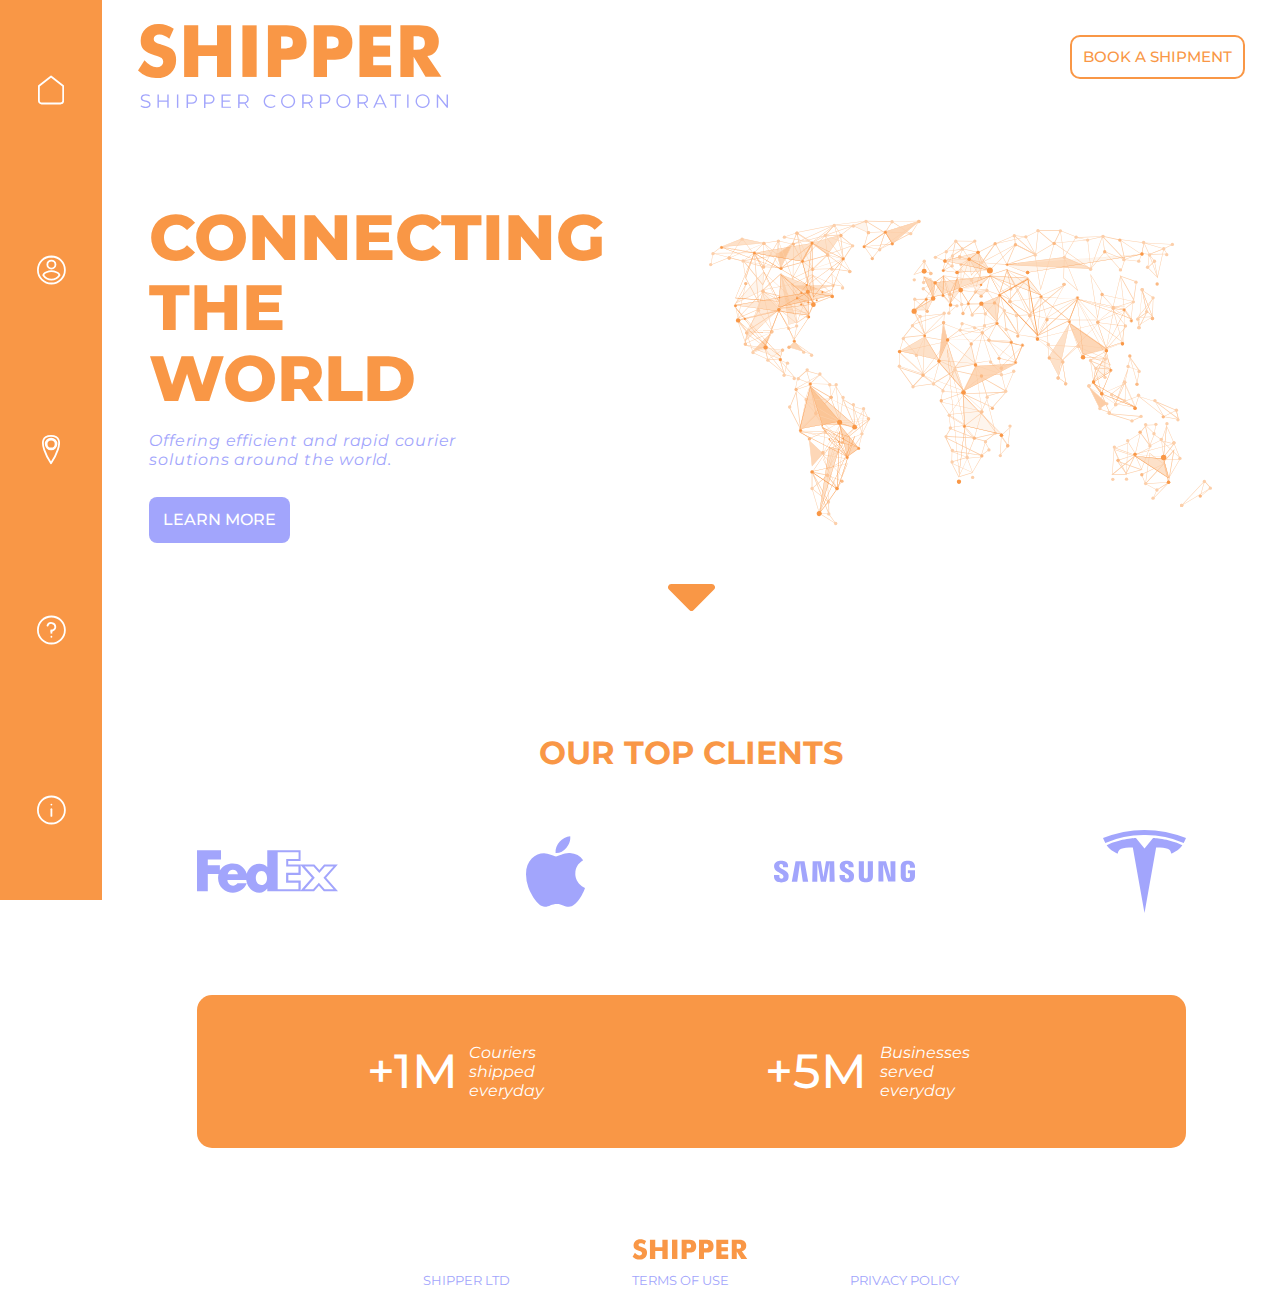
<file: index.html>
<!DOCTYPE html>
<html lang="en">
<head>
    <meta charset="UTF-8">
    <meta name="viewport" content="width=device-width, initial-scale=1.0">
    <link rel="stylesheet" href="./Styles/style.css">
    <title>SHIPPER</title>
</head>
<body>
    <nav class="navbar">
        <ul class="nav-list">
            <li>
                <a href="#">
                    <svg class="icons" xmlns="http://www.w3.org/2000/svg" width="43.5" height="48" viewBox="0 0 43.5 48">
                        <defs>
                          <style>
                            .cls-1 {
                              fill: none;
                              stroke: currentColor;
                              stroke-linecap: round;
                              stroke-linejoin: round;
                              stroke-width: 3px;
                            }
                          </style>
                        </defs>
                        <path id="home" class="cls-1" d="M4.5,18.75,24.75,3,45,18.75V43.5A4.5,4.5,0,0,1,40.5,48H9a4.5,4.5,0,0,1-4.5-4.5Z" transform="translate(-3 -1.5)"/>
                      </svg>
                </a>
            </li>
            <li>
                <a href="#">
                    <svg class="icons" xmlns="http://www.w3.org/2000/svg" width="48" height="48" viewBox="0 0 48 48">
                        <defs>
                          <style>
                            .cls-1 {
                              fill: none;
                              stroke: currentColor;
                              stroke-width: 3px;
                            }
                          </style>
                        </defs>
                        <path id="account" class="cls-1" d="M25.5,3A22.5,22.5,0,1,0,48,25.5,22.508,22.508,0,0,0,25.5,3Zm0,6.75a6.75,6.75,0,1,1-6.75,6.75A6.741,6.741,0,0,1,25.5,9.75Zm0,31.95A16.2,16.2,0,0,1,12,34.455c.068-4.478,9-6.93,13.5-6.93,4.478,0,13.433,2.453,13.5,6.93A16.2,16.2,0,0,1,25.5,41.7Z" transform="translate(-1.5 -1.5)"/>
                      </svg>
                      
                </a>
            </li>
            <li>
                <a href="./track.html">
                    <svg class="icons" xmlns="http://www.w3.org/2000/svg" width="30.064" height="49.911" viewBox="0 0 30.064 49.911">
                        <defs>
                          <style>
                            .cls-1, .cls-3 {
                              fill: none;
                            }
                      
                            .cls-1 {
                              stroke: currentColor;
                              stroke-width: 3px;
                            }
                      
                            .cls-2 {
                              stroke: none;
                            }
                          </style>
                        </defs>
                        <g id="track" transform="translate(-121.999 -592.288)">
                          <path id="Path_8" data-name="Path 8" class="cls-1" d="M473.888,604.7S443.444,559,473.888,559,473.888,604.7,473.888,604.7Z" transform="translate(-336.857 34.792)"/>
                          <g id="Ellipse_2" data-name="Ellipse 2" class="cls-1" transform="translate(128.185 598.266)">
                            <circle class="cls-2" cx="9.01" cy="9.01" r="9.01"/>
                            <circle class="cls-3" cx="9.01" cy="9.01" r="7.51"/>
                          </g>
                        </g>
                      </svg>
                      
                      
                </a>
            </li>
            <li>
                <a href="#">
                    <svg class="icons" xmlns="http://www.w3.org/2000/svg" width="48" height="48" viewBox="0 0 48 48">
                        <defs>
                          <style>
                            .cls-1, .cls-2 {
                              fill: none;
                              stroke: currentColor;
                              stroke-width: 3px;
                            }
                      
                            .cls-1 {
                              stroke-linecap: round;
                              stroke-linejoin: round;
                            }
                          </style>
                        </defs>
                        <g id="support" transform="translate(-97.5 -628.5)">
                          <g id="Icon_feather-help-circle" data-name="Icon feather-help-circle" transform="translate(99 630)">
                            <path id="Path_10" data-name="Path 10" class="cls-1" d="M48,25.5A22.5,22.5,0,1,1,25.5,3,22.5,22.5,0,0,1,48,25.5Z" transform="translate(-3 -3)"/>
                            <path id="Path_11" data-name="Path 11" class="cls-1" d="M13.635,14.982a6.718,6.718,0,0,1,13.056,2.239c0,4.479-6.718,6.718-6.718,6.718" transform="translate(2.35 0.298)"/>
                            <path id="Path_12" data-name="Path 12" class="cls-1" d="M18,25.5h0" transform="translate(4.5 8.25)"/>
                          </g>
                          <path id="Path_13" data-name="Path 13" class="cls-2" d="M127,658v6.789" transform="translate(-5.5 -6.259)"/>
                        </g>
                      </svg>
                      
                </a>
            </li>
            <li>
                <a href="#">
                    <svg class="icons" xmlns="http://www.w3.org/2000/svg" width="48" height="48" viewBox="0 0 48 48">
                        <defs>
                          <style>
                            .cls-1 {
                              fill: none;
                              stroke: currentColor;
                              stroke-linecap: round;
                              stroke-linejoin: round;
                              stroke-width: 3px;
                            }
                          </style>
                        </defs>
                        <g id="info" transform="translate(-1.5 -1.5)">
                          <path id="Path_5" data-name="Path 5" class="cls-1" d="M48,25.5A22.5,22.5,0,1,1,25.5,3,22.5,22.5,0,0,1,48,25.5Z"/>
                          <path id="Path_6" data-name="Path 6" class="cls-1" d="M18,29.2V18" transform="translate(7.5 6.125)"/>
                          <path id="Path_7" data-name="Path 7" class="cls-1" d="M18,12h0" transform="translate(7.5 4.5)"/>
                        </g>
                      </svg>
                      
                </a>
            </li>
        </ul>
    </nav>

    <div class="main-screen">
        <div class="header">
            <img src="./Images/main-logo.svg" alt="SHIPPER logo">
            <button type="button"><a href="#">BOOK A SHIPMENT</a></button>
        </div>

        <div class="mid">
            <div class="hero-text">
                <h1>CONNECTING<br>
                    THE<br>
                    WORLD
                </h1>
                <p>Offering efficient and rapid courier<br> 
                    solutions around the world.
                </p>
                <button type="button"><a href="#">LEARN MORE</a></button>
            </div>
            <img src="./Images/Layer 2.svg" alt="">
        </div>

        <div class="scroll hide-mobile">
            <img src="./Images/scroll-down.svg" alt="Scroll Icon">
        </div>

        <div class="second-screen">
            <h2>OUR TOP CLIENTS</h2>
            <div class="clients">
                <img class="fedex" src="./Images/fedex.svg" alt="FedEx logo">
                <img class="apple" src="./Images/apple.svg" alt="Apple logo">
                <img class="samsung" src="./Images/samsung.svg" alt="Samsung logo">
                <img class="tesla" src="./Images/tesla.svg" alt="Tesla logo">
            </div>
            <div class="stats">
                <div class="stats-sub">
                    <h3>+1M</h3>
                    <p>Couriers shipped<br>
                    everyday
                    </p>
                </div>
                <div class="stats-sub">
                    <h3>+5M</h3>
                    <p>Businesses served<br>
                    everyday
                    </p>
                </div>
            </div>
            <div class="footer">
                <img src="./Images/Logo.svg" alt="Footer SHIPPER logo">
                <div class="footer-links">
                    <a href="#">SHIPPER LTD</a>
                    <a href="#">TERMS OF USE</a>
                    <a href="#">PRIVACY POLICY</a>
                </div>
            </div>
        </div>

    </div>
</body>
</html>
</file>
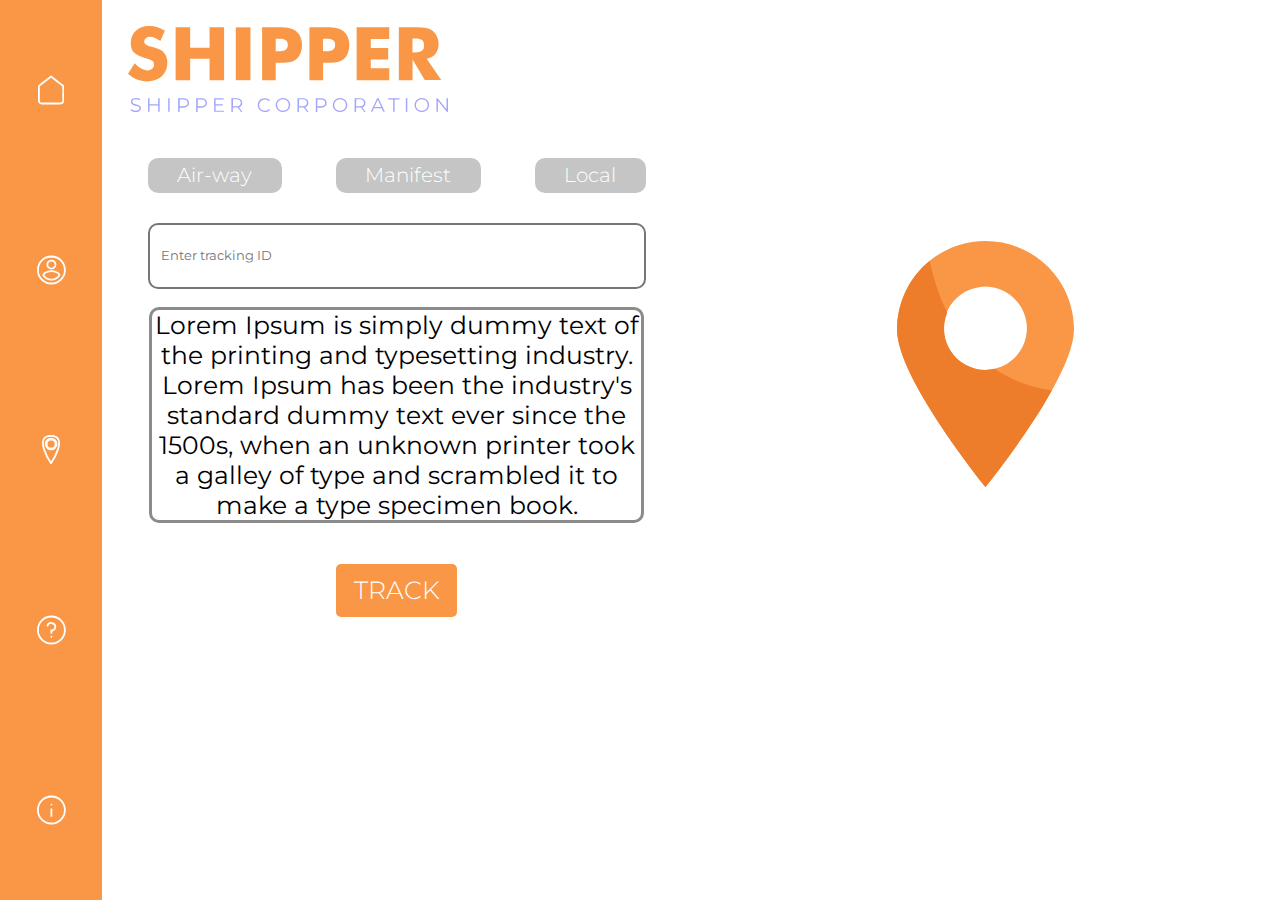
<file: track.html>
<!DOCTYPE html>
<html lang="en">
<head>
    <meta charset="UTF-8">
    <meta name="viewport" content="width=device-width, initial-scale=1.0">
    <link rel="stylesheet" href="./Styles/style.css">
    <title>SHIPPER - Tracking</title>
</head>
<body>
    <nav class="navbar">
        <ul class="nav-list">
            <li>
                <a href="./index.html">
                    <svg class="icons" xmlns="http://www.w3.org/2000/svg" width="43.5" height="48" viewBox="0 0 43.5 48">
                        <defs>
                          <style>
                            .cls-1 {
                              fill: none;
                              stroke: currentColor;
                              stroke-linecap: round;
                              stroke-linejoin: round;
                              stroke-width: 3px;
                            }
                          </style>
                        </defs>
                        <path id="home" class="cls-1" d="M4.5,18.75,24.75,3,45,18.75V43.5A4.5,4.5,0,0,1,40.5,48H9a4.5,4.5,0,0,1-4.5-4.5Z" transform="translate(-3 -1.5)"/>
                      </svg>
                </a>
            </li>
            <li>
                <a href="#">
                    <svg class="icons" xmlns="http://www.w3.org/2000/svg" width="48" height="48" viewBox="0 0 48 48">
                        <defs>
                          <style>
                            .cls-1 {
                              fill: none;
                              stroke: currentColor;
                              stroke-width: 3px;
                            }
                          </style>
                        </defs>
                        <path id="account" class="cls-1" d="M25.5,3A22.5,22.5,0,1,0,48,25.5,22.508,22.508,0,0,0,25.5,3Zm0,6.75a6.75,6.75,0,1,1-6.75,6.75A6.741,6.741,0,0,1,25.5,9.75Zm0,31.95A16.2,16.2,0,0,1,12,34.455c.068-4.478,9-6.93,13.5-6.93,4.478,0,13.433,2.453,13.5,6.93A16.2,16.2,0,0,1,25.5,41.7Z" transform="translate(-1.5 -1.5)"/>
                      </svg>
                      
                </a>
            </li>
            <li>
                <a href="./track.html">
                    <svg class="icons" xmlns="http://www.w3.org/2000/svg" width="30.064" height="49.911" viewBox="0 0 30.064 49.911">
                        <defs>
                          <style>
                            .cls-1, .cls-3 {
                              fill: none;
                            }
                      
                            .cls-1 {
                              stroke: currentColor;
                              stroke-width: 3px;
                            }
                      
                            .cls-2 {
                              stroke: none;
                            }
                          </style>
                        </defs>
                        <g id="track" transform="translate(-121.999 -592.288)">
                          <path id="Path_8" data-name="Path 8" class="cls-1" d="M473.888,604.7S443.444,559,473.888,559,473.888,604.7,473.888,604.7Z" transform="translate(-336.857 34.792)"/>
                          <g id="Ellipse_2" data-name="Ellipse 2" class="cls-1" transform="translate(128.185 598.266)">
                            <circle class="cls-2" cx="9.01" cy="9.01" r="9.01"/>
                            <circle class="cls-3" cx="9.01" cy="9.01" r="7.51"/>
                          </g>
                        </g>
                      </svg>
                      
                      
                </a>
            </li>
            <li>
                <a href="#">
                    <svg class="icons" xmlns="http://www.w3.org/2000/svg" width="48" height="48" viewBox="0 0 48 48">
                        <defs>
                          <style>
                            .cls-1, .cls-2 {
                              fill: none;
                              stroke: currentColor;
                              stroke-width: 3px;
                            }
                      
                            .cls-1 {
                              stroke-linecap: round;
                              stroke-linejoin: round;
                            }
                          </style>
                        </defs>
                        <g id="support" transform="translate(-97.5 -628.5)">
                          <g id="Icon_feather-help-circle" data-name="Icon feather-help-circle" transform="translate(99 630)">
                            <path id="Path_10" data-name="Path 10" class="cls-1" d="M48,25.5A22.5,22.5,0,1,1,25.5,3,22.5,22.5,0,0,1,48,25.5Z" transform="translate(-3 -3)"/>
                            <path id="Path_11" data-name="Path 11" class="cls-1" d="M13.635,14.982a6.718,6.718,0,0,1,13.056,2.239c0,4.479-6.718,6.718-6.718,6.718" transform="translate(2.35 0.298)"/>
                            <path id="Path_12" data-name="Path 12" class="cls-1" d="M18,25.5h0" transform="translate(4.5 8.25)"/>
                          </g>
                          <path id="Path_13" data-name="Path 13" class="cls-2" d="M127,658v6.789" transform="translate(-5.5 -6.259)"/>
                        </g>
                      </svg>
                      
                </a>
            </li>
            <li>
                <a href="#">
                    <svg class="icons" xmlns="http://www.w3.org/2000/svg" width="48" height="48" viewBox="0 0 48 48">
                        <defs>
                          <style>
                            .cls-1 {
                              fill: none;
                              stroke: currentColor;
                              stroke-linecap: round;
                              stroke-linejoin: round;
                              stroke-width: 3px;
                            }
                          </style>
                        </defs>
                        <g id="info" transform="translate(-1.5 -1.5)">
                          <path id="Path_5" data-name="Path 5" class="cls-1" d="M48,25.5A22.5,22.5,0,1,1,25.5,3,22.5,22.5,0,0,1,48,25.5Z"/>
                          <path id="Path_6" data-name="Path 6" class="cls-1" d="M18,29.2V18" transform="translate(7.5 6.125)"/>
                          <path id="Path_7" data-name="Path 7" class="cls-1" d="M18,12h0" transform="translate(7.5 4.5)"/>
                        </g>
                      </svg>
                      
                </a>
            </li>
        </ul>
    </nav>
    <img class="main-logo" src="./Images/main-logo.svg" alt="">
    <div class="track">
        <main>
            <div class="types">
                <button type="button"><a href="#">Air-way</a></button>
                <button type="button"><a href="#">Manifest</a></button>
                <button type="button"><a href="#">Local</a></button>
            </div>
            <input type="text" placeholder="Enter tracking ID">
            <div class="track-result">
                Lorem Ipsum is simply dummy text of the printing and typesetting industry. Lorem Ipsum has been the industry's standard dummy text ever since the 1500s, when an unknown printer took a galley of type and scrambled it to make a type specimen book.
            </div>
            <button class="track-btn" type="button">TRACK</button>
        </main>
        <div class="pin">
            <img src="./Images/Pin.svg" alt="">
        </div>
    </div>
</body>
</html>
</file>
<file: Styles/style.css>
@import url("https://fonts.googleapis.com/css2?family=Montserrat:ital,wght@0,300;0,400;0,500;0,800;1,400&display=swap");
:root {
  --primary-colour: #F99746;
  --secondary-colour: #A2A5FC;
}

* {
  margin: 0;
  padding: 0;
  font-family: 'Montserrat', sans-serif;
}

.navbar {
  z-index: 3;
  position: fixed;
  background: var(--primary-colour);
}

.navbar .nav-list {
  padding: 0;
  margin: 0;
  display: -webkit-box;
  display: -ms-flexbox;
  display: flex;
  -webkit-box-align: center;
      -ms-flex-align: center;
          align-items: center;
  -ms-flex-pack: distribute;
      justify-content: space-around;
  list-style: none;
}

.navbar .nav-list li {
  display: inline;
}

.navbar .nav-list li :hover .icons {
  -webkit-transition: 200ms ease-in;
  transition: 200ms ease-in;
  color: var(--secondary-colour);
}

.navbar .nav-list li a {
  text-align: center;
}

.navbar .nav-list li a svg {
  color: white;
}

@media only screen and (min-width: 900px) {
  .navbar {
    width: 8vw;
    height: 100vh;
  }
  .nav-list {
    -webkit-box-orient: vertical;
    -webkit-box-direction: normal;
        -ms-flex-direction: column;
            flex-direction: column;
    -ms-flex-item-align: center;
        -ms-grid-row-align: center;
        align-self: center;
  }
  .nav-list li a svg {
    width: 60%;
  }
  .nav-list li a {
    display: -webkit-box;
    display: -ms-flexbox;
    display: flex;
    -webkit-box-align: center;
        -ms-flex-align: center;
            align-items: center;
    -ms-flex-pack: distribute;
        justify-content: space-around;
    height: 20vh;
  }
}

@media only screen and (max-width: 900px) {
  .navbar {
    bottom: 0;
    width: 100vw;
    height: 10vh;
  }
  .nav-list {
    height: 10vh;
    -webkit-box-orient: horizontal;
    -webkit-box-direction: normal;
        -ms-flex-direction: row;
            flex-direction: row;
    -webkit-box-pack: center;
        -ms-flex-pack: center;
            justify-content: center;
  }
  .nav-list li a svg {
    width: 50%;
  }
  .nav-list li a {
    -webkit-box-orient: vertical;
    -webkit-box-direction: normal;
        -ms-flex-direction: column;
            flex-direction: column;
  }
}

@media only screen and (max-width: 600px) {
  .navbar {
    bottom: 0;
    width: 100vw;
    height: 10vh;
  }
  .nav-list {
    height: 10vh;
    -webkit-box-orient: horizontal;
    -webkit-box-direction: normal;
        -ms-flex-direction: row;
            flex-direction: row;
    -webkit-box-pack: center;
        -ms-flex-pack: center;
            justify-content: center;
  }
  .nav-list li a svg {
    width: 3em;
  }
  .nav-list li a {
    -webkit-box-orient: vertical;
    -webkit-box-direction: normal;
        -ms-flex-direction: column;
            flex-direction: column;
  }
}

.main-screen {
  margin-left: 8vw;
}

.header {
  padding: 2% 3%;
  display: -webkit-box;
  display: -ms-flexbox;
  display: flex;
  -webkit-box-pack: justify;
      -ms-flex-pack: justify;
          justify-content: space-between;
}

.header img {
  width: 28%;
}

.header button {
  margin-top: 1%;
  border-radius: 10px;
  background: white;
  border-color: var(--primary-colour);
  border-style: solid;
  height: 50%;
  padding: 1%;
}

.header button a {
  color: var(--primary-colour);
  text-decoration: none;
  font-weight: 500;
  font-size: 110%;
}

.mid {
  margin-left: 4%;
  margin-right: 1%;
  margin-top: 6%;
  display: -webkit-box;
  display: -ms-flexbox;
  display: flex;
  -webkit-box-pack: justify;
      -ms-flex-pack: justify;
          justify-content: space-between;
}

.mid .hero-text h1 {
  color: var(--primary-colour);
  font-weight: 800;
  font-size: 400%;
  line-height: 1.1em;
}

.mid .hero-text p {
  padding-top: 4%;
  padding-bottom: 6%;
  color: var(--secondary-colour);
  font-weight: 400;
  font-style: italic;
  letter-spacing: .05em;
}

.mid .hero-text button {
  background: var(--secondary-colour);
  border: none;
  border-radius: 8px;
  padding: 3%;
}

.mid .hero-text button a {
  color: white;
  text-decoration: none;
  font-weight: 500;
  font-size: 120%;
}

.mid img {
  width: 45%;
  margin-left: 1%;
  margin-right: 5%;
}

.scroll {
  margin-top: 3.5%;
  text-align: center;
}

.scroll img {
  width: 4%;
  -webkit-animation: move 1s infinite alternate;
          animation: move 1s infinite alternate;
}

@-webkit-keyframes move {
  0% {
    -webkit-transform: translateY(0px);
            transform: translateY(0px);
  }
  100% {
    -webkit-transform: translateY(20px);
            transform: translateY(20px);
  }
}

@keyframes move {
  0% {
    -webkit-transform: translateY(0px);
            transform: translateY(0px);
  }
  100% {
    -webkit-transform: translateY(20px);
            transform: translateY(20px);
  }
}

.second-screen {
  text-align: center;
  margin-top: 5%;
}

.second-screen h2 {
  color: var(--primary-colour);
  font-weight: 700;
  font-size: 2em;
  margin-bottom: 5%;
  margin-top: 10%;
}

.second-screen .clients {
  display: -webkit-box;
  display: -ms-flexbox;
  display: flex;
  -ms-flex-pack: distribute;
      justify-content: space-around;
}

.second-screen .clients img {
  width: 12%;
}

.second-screen .clients .apple {
  width: 5%;
}

.second-screen .clients .tesla {
  width: 7%;
}

.second-screen .stats {
  display: -webkit-box;
  display: -ms-flexbox;
  display: flex;
  padding: 4% 0;
  margin: 7% 8%;
  border-radius: 15px;
  -webkit-box-pack: space-evenly;
      -ms-flex-pack: space-evenly;
          justify-content: space-evenly;
  text-align: center;
  color: white;
  background: var(--primary-colour);
}

.second-screen .stats h3 {
  font-weight: 500;
  font-size: 3em;
  padding-right: 5%;
}

.second-screen .stats p {
  text-align: left;
  font-weight: 400;
  font-style: italic;
  font-size: 1em;
}

.second-screen .stats .stats-sub {
  display: -webkit-box;
  display: -ms-flexbox;
  display: flex;
  -webkit-box-align: center;
      -ms-flex-align: center;
          align-items: center;
}

.second-screen .footer img {
  width: 10%;
}

.second-screen .footer a {
  color: var(--secondary-colour);
  text-decoration: none;
  font-weight: 400;
  font-size: .8em;
  padding-left: 5%;
  padding-right: 5%;
  padding-bottom: 2%;
}

@media only screen and (max-width: 900px) {
  .main-screen {
    margin: 0;
    margin-bottom: 10vh;
  }
  .mid {
    -webkit-box-orient: vertical;
    -webkit-box-direction: normal;
        -ms-flex-direction: column;
            flex-direction: column;
    -webkit-box-align: center;
        -ms-flex-align: center;
            align-items: center;
  }
  .mid img {
    width: 70%;
    margin-top: 12%;
  }
  .scroll {
    display: none;
  }
}

@media only screen and (max-width: 600px) {
  * {
    font-size: 6px;
  }
  .header {
    padding: 5% 5%;
  }
  .header button {
    padding: 1.5%;
    margin-top: 0;
  }
  .header button a {
    font-size: 1.5em;
  }
  .mid .hero-text h1 {
    font-size: 7em;
  }
  .mid .hero-text p {
    font-size: 2em;
  }
  .mid .hero-text button a {
    font-size: 2em;
  }
  .second-screen h2 {
    font-size: 3em;
  }
  .second-screen .stats {
    margin-top: 10%;
    margin-bottom: 10%;
  }
  .second-screen .stats .stats-sub h3 {
    font-size: 5 em;
  }
  .second-screen .stats .stats-sub p {
    font-size: 1.5em;
  }
  .second-screen .footer {
    padding-bottom: 2%;
  }
  .second-screen .footer img {
    padding-top: 2%;
    padding-bottom: 1%;
  }
  .second-screen .footer a {
    margin-bottom: 0;
    font-size: 1.2em;
    padding-bottom: 5%;
  }
}

.main-logo {
  margin-top: 5%;
  margin-left: 8vw;
  padding-left: 5%;
  margin-bottom: 5%;
  width: 30em;
}

.track {
  font-size: 25px;
  margin-bottom: 10vh;
  display: -webkit-box;
  display: -ms-flexbox;
  display: flex;
  -webkit-box-orient: vertical;
  -webkit-box-direction: normal;
      -ms-flex-direction: column;
          flex-direction: column;
}

.track main {
  text-align: center;
}

.track main .types {
  margin-bottom: 5%;
}

.track main .types button {
  width: 15em;
  margin: 5% 2%;
  font-weight: 300;
  border: none;
  padding: 1.5% 4%;
  border-radius: 5px;
  background: #C5C5C5;
}

.track main .types button a {
  text-decoration: none;
  font-size: 2em;
  color: white;
}

.track main input {
  padding: 4% 2%;
  border-radius: 10px;
  border-style: solid;
  width: 80%;
  font-size: 3em;
  color: rgba(94, 94, 94, 0.233);
}

.track main .track-result {
  height: 50%;
  margin: 3% 8%;
  font-size: 3em;
  border-radius: 10px;
  border-style: solid;
  background: white;
  border-color: #8b8b8b;
}

.track main .track-btn {
  margin-top: 4%;
  color: white;
  font-weight: 300;
  font-size: 3em;
  background: var(--primary-colour);
  border: none;
  border-radius: 5px;
  padding: 2% 3%;
}

.track .pin {
  text-align: center;
  z-index: 0;
}

.track .pin img {
  width: 30%;
  padding: 8% 0;
  -webkit-animation: move 1s infinite alternate;
          animation: move 1s infinite alternate;
}

@keyframes move {
  0% {
    -webkit-transform: translateY(0px);
            transform: translateY(0px);
  }
  100% {
    -webkit-transform: translateY(20px);
            transform: translateY(20px);
  }
}

@media only screen and (min-width: 900px) {
  .track {
    margin-bottom: 0;
    margin-left: 8vw;
  }
  .track .main-logo {
    width: 12em;
  }
  .track main .types button {
    margin: 5% 5%;
    border-radius: 10px;
  }
  .track main .types button a {
    font-size: 2em;
  }
}

@media only screen and (min-width: 1000px) {
  .main-logo {
    width: 20em;
    padding-left: 2%;
    margin-top: 2%;
    margin-bottom: 0;
  }
  .track {
    -webkit-box-orient: horizontal;
    -webkit-box-direction: normal;
        -ms-flex-direction: row;
            flex-direction: row;
    -webkit-box-align: center;
        -ms-flex-align: center;
            align-items: center;
    margin-bottom: 0;
    margin-left: 8vw;
  }
  .track main {
    width: 50%;
  }
  .track main .types button {
    width: -webkit-fit-content;
    width: -moz-fit-content;
    width: fit-content;
    padding: 1% 5%;
    margin: 7% 4%;
    margin-bottom: 0;
    border-radius: 10px;
  }
  .track main .types button a {
    padding: 0;
    font-size: 1.5em;
  }
  .track main input {
    margin-top: 0;
    width: 80%;
    font-size: .5em;
  }
  .track main .track-result {
    width: 83%;
    font-size: 1em;
  }
  .track main .track-btn {
    font-size: 1em;
  }
  .pin {
    width: 50%;
  }
  .pin img {
    width: 200%;
  }
}
/*# sourceMappingURL=style.css.map */
</file>
